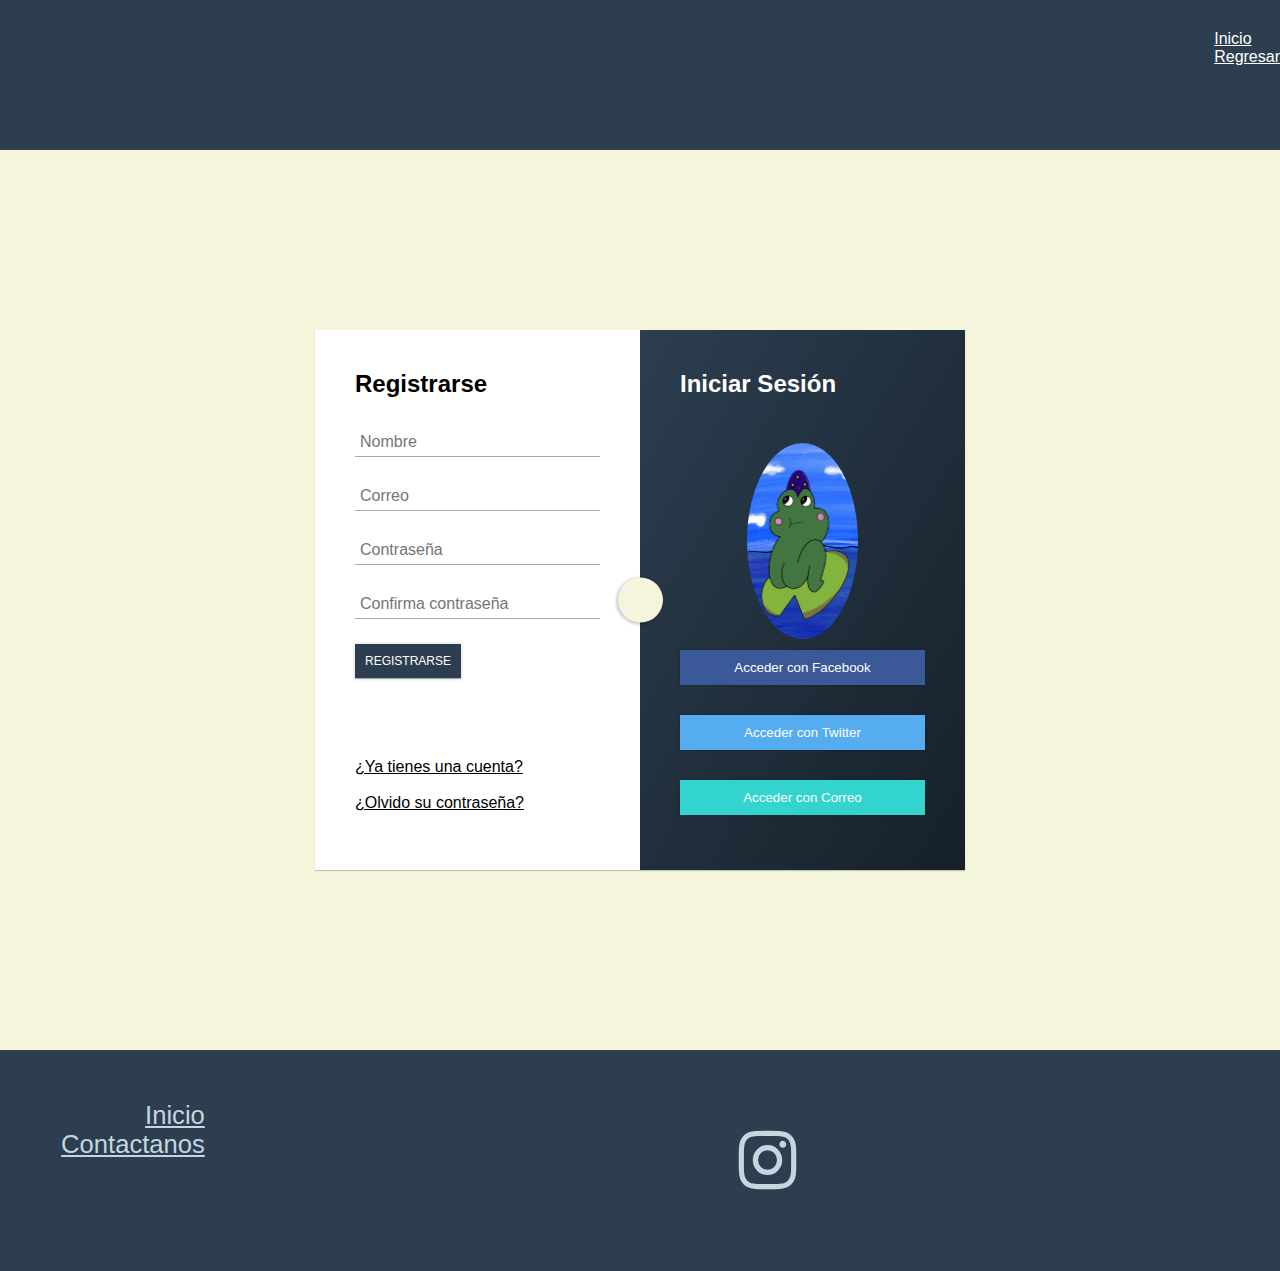
<file: 2..html>
<!DOCTYPE html>
<html>
<head>
  <meta charset="utf-8">
  <title>Carlos Trinidad | Proyecto UMG</title> 
  <link rel="stylesheet" href="style.css">
  <link rel="stylesheet" href="https://maxcdn.bootstrapcdn.com/font-awesome/4.7.0/css/font-awesome.min.css">
  
</head>

<body>

    
        <header>
       
            <nav>
            
              <ul>
                <li>
                  <a href="index.html" class="current">
                    Inicio
                  </a>
                </li>
                
                </li>
     
        <a href="1.html" class="current">Regresar</a>
               
                       </a>
        </li>
        
    </ul>
</header>
<body>
    
        
    </div>
    <div class="container">
      <div class="login-container">
        <div class="register">
          <h2>Registrarse</h2>
          <form action="">
            <input type="text" placeholder="Nombre" class="nombre">
            <input type="text" placeholder="Correo" class="correo">
            <input type="password" placeholder="Contraseña" class="pass">
            <input type="password" placeholder="Confirma contraseña" class="repass">
            <input type="submit" class="submit" value="REGISTRARSE">
            <Br>
            <Br>
            <Br>
            <Br>
            
            <a href="1.html" class="acc">¿Ya tienes una cuenta?</a>
        <br>
        <br>
        <a href="3.html" class="acc">¿Olvido su contraseña?</a>
          </form>
        </div>
        <div class="login">
          <h2>Iniciar Sesión</h2>
          <div class="login-items">
            <img src="Imagenes/logo.jpeg" class="avatar" alt="Avatar Image">
            <button class="fb"> Acceder con Facebook</button>
            <button class="tw"> Acceder con Twitter</button>
            <button class="correo"> Acceder con Correo</button>
          </div>
        </div>
      </div>
    </div>
    <footer>
        <div class="banner-wrapper">
          <div class="icon-text">
            <div class="icon-text-icon">
              <ul class="footer-nav">
                <li>
                  <a href="index.html">Inicio</a>
                </li>
                
                <li>
                  <a href="#Contact">Contactanos</a>
                </li>
              </ul>
            </div>
            <div class="icon-text-text">
              <ul class="social">
                <li>
                  <a href="https://www.instagram.com/fabrizio.__/">
                    <i class="fa fa-instagram"></i>
                  </a>
                </li>
              </ul>
            </div>
          </div>
        </div>
      </footer>
 </body>
 </html>
</file>
<file: style.css>
* 
{
    box-sizing: border-box;
    margin: 0;
    padding: 0;
}

  body {
    background: beige;
    font-family: Helvetica;
    margin: 0 auto;
  }
  
  p {
    color: #524c56;
    font-size: 250%;
    line-height: 155%;
    padding: 5%;
    text-indent: 2%;
    text-align: justify;
  }
  .login-box {
    width: 320px;
    height: 420px;
    background: #000;
    color: #fff;
    top: 50%;
    left: 50%;
    position: absolute;
    transform: translate(-50%, -50%);
    box-sizing: border-box;
    padding: 70px 30px;
  }
  
  .login-box .avatar {
    width: 100px;
    height: 100px;
    border-radius: 80%;
    position: absolute;
    top: -50px;
    left: calc(50% - 50px);
  }
  
  .login-box h1 {
    margin: 0;
    padding: 0 0 20px;
    text-align: center;
    font-size: 22px;
  }
  
  .login-box label {
    margin: 0;
    padding: 0;
    font-weight: bold;
    display: block;
  }
  
  .login-box input {
    width: 100%;
    margin-bottom: 20px;
  }
  
  .login-box input[type="text"], .login-box input[type="password"] {
    border: none;
    border-bottom: 1px solid #fff;
    background: transparent;
    outline: none;
    height: 40px;
    color: #fff;
    font-size: 16px;
  }
  
  .login-box input[type="submit"] {
    border: none;
    outline: none;
    height: 40px;
    background: #2c3e50;
    color: #fff;
    font-size: 18px;
    border-radius: 20px;
  }
  
  .login-box input[type="submit"]:hover {
    cursor: pointer;
    background: #f1f1f1;
    color: #000;
  }
  
  .login-box a {
    text-decoration: none;
    font-size: 12px;
    line-height: 20px;
    color: darkgrey;
  }
  
  .login-box a:hover {
    color: #fff;
  }
  h3 {
    font-size: 400%;
    line-height: 155%;
    font-weight: 500;
    color: black;
    text-align: center;
    text-transform: uppercase;
    padding: 20px;
  }
  .container{
    width: 100%;
    height: 100vh;
    padding: 10px;
    display: flex;
    justify-content: center;
    align-items: center;
  }
   
  .login-container{
    display: flex;
    width: 650px;
    height: auto;
    background: #fff;
    box-shadow: 0 1px 1px 0 rgba(0, 0, 0, .2);
   
  }
   .login-container .acc{
    color: black;
   }
  .register, .login{
    flex: 1;
  }
   
  .register{
    padding: 40px;
    position: relative;
  }
   
  .register h2{
    color: black;
    margin-bottom: 30px;
  }
   
  .register input{
    width: 100%;
    padding: 5px;
    font-size: 16px;
    margin-bottom: 25px;
    border-top-style: none;
    border-left-style: none;
    border-right-style: none;
    border-bottom: 1px solid #a8a8a8;
    color: black;
  }
   
  .register input:active,
  .register input:focus{
    outline: none;
  }
   
  .register .submit{
    width: auto;
    padding: 10px;
    background: #2c3e50;
    color: #fff;
    font-size: 12px;
    box-shadow: 0 0 3px 0 rgba(0, 0, 0, .2);
    cursor: pointer;
  }
   
  .register::after{
    content: '';
    position: absolute;
    width: 25px;
    height: 25px;
    top: 50%;
    right: -23px;
    padding: 10px;
    text-align: center;
    font-size: 19px;
    background: beige;
    border-radius: 50%;
    transform: translateY(-50%);
    box-shadow: -1px 1px 3px 1px rgba(0, 0, 0, .2);
    color: black;
  }
   
  .login{
    background-image: linear-gradient(to bottom right, #2c3e50,  #162029 );
    padding: 40px;
  }
   
  .login h2{
    color: #fff;
    margin-bottom: 45px;
  }
   
  .login button i{
    position: absolute;
    top: 12px; 
    left: 12px;
  }
   
  .login button{
    width: 100%;
    margin: 15px 0px;
    padding: 10px;
    box-shadow: 0 0 3px 0 rgba(0, 0, 0, .2);
    cursor: pointer;
    position: relative;
  }
   
  .login .fb{
    background: #3b5999;
    border-style: none;
    color: #fff;
  }
   
  .login .tw{
    background: #55acef;
    border-style: none;
    color: #fff;
  }
   
  .login .correo{
    background: #33d4ce;
    border-style: none;
    color: #fff;
  }
   
  .login-items img {
    border-radius: 100%;
    width: 100%;
    height: 100%;
    position: relative;

  }

.login-items .acc{
    font-size: 20px;
    color: black;
    position: right;
  }
  @media only screen and (max-width: 540px){
    .login-container{
      display: block;
    }
   
    .register, .login{
      flex: none;
    }
   
    .register::after{
      top: unset;
      bottom: -25px;
      left: 50%;
      transform: translateX(-50%) rotate(90deg);
    }
  }  

.Galeria{
    display: grid;
    grid-template-columns: repeat(auto-fit, minmax(30pc, 1fr));
    width: 100%;
    margin: auto;
    grid-gap: 10px;
    padding: 40px 0;
    overflow: hidden;
}
  .Galeria img{
    width: 100%;
    vertical-align: top;
    height: 300px;
    object-fit: cover;
    transition: transform 0.5s ;

  }

  .Galeria >a{
    display: block;
    position: relative;
    overflow: hidden;
    box-shadow: 0 0 6px rgba(0, 0, 0, 0.5);

  }
  .Galeria a:hover img{
    filter: blur();
    transform: rotate(10deg) scale(1.3);
  }
  .light-box{
    position: fixed;
    top: 0;
    left: 0;
    background: rgba(0, 0, 0, 0.5);
    transition: transform .3s ease-in-out;
    width: 100%;
    height: 100vh;
    z-index: 1000;
    display: flex;
    justify-content: center;
    align-items: center;
    transform: scale(0);

  }

  .light-box img {
    width: 90vw;
    max-height: 90vh ;

  }

  .light-box:target {
    transform: scale(1); 

  }

  .close {
    display: block;
    position: absolute;
    top: 40px;
    right: 40px;
    background: red;
    color: white;
    text-decoration: none;
    width: 40px;
    min-height: 40px;
    text-align: center;
    line-height: 40px;
    border-radius: 50%;
  }
  .next{
    display: block;
    background: red;
    color: white;
    height: 30px;
    width: 30px;
    line-height: 30px;
    text-decoration: none;
    text-align: center;
    
  }
    @media screen and (max-width: 400px){
        .Galeria{
            grid-template-columns: repeat(auto-fit, minmax(200px, 1fr));
        }
        .close{
            top: 20px;
            right: 20px;

        }
    }

  img {
    display: block;
    margin: 0 auto;
    max-width: 45%;
    height: auto;
    width: auto;
    margin-bottom: -4px;
  }
  
  #wrapper {
    max-width: 2000px;
    margin: 0 auto;
  }
  
  #banner-wrapper {
    max-width: 2000px;
    margin: 0 auto;
    padding: 0 0 3% 0;
  }
  
  header {
    width: 100%;
    height: 150px;
    top: 0;
    left: 0;
    background: #2c3e50;
  }
  
  nav {
    float: right;
    padding: 30px 0px 0px 0px;
  }
  
  ul {
    list-style: none;
  }
  
  nav ul li a {
    color: white;
  }
  
  .current {
    color: white;
  }
  
  a:hover {
    color:rgb(141, 141, 241);
  }
 
 
  .one-third-padding {
    width: 40%;
    float: left;
    margin: 5% 5%;
    
  }
  
  .clearfix-padding {
    clear: both;
    padding: 3%;
  }
  
  footer {
    background: #2c3e50;
    width: 100%;
    overflow: auto;
  }
  .icon-text {
    width: 100%;
    margin: 0 auto;
  }
  
  .icon-text-icon {
    float: left;
    width: 20%;
    padding: 4%;
  }
 
  .footer-nav {
    text-align: right;
  }
  
  .footer-nav a {
    font-size: 160%;
    color: #c3d7df;
    font-weight: 300;
  }
  
  .footer-nav a:hover {
    color: rgb(141, 141, 241);
  }
  
  .social {
    list-style-type: none;
    text-align: center;
  }
  
  .social li {
    display: inline;
  }
  
  .social i {
    font-size: 420%;
    margin: 1%;
    padding: 5%;
    color: #c3d7df;
  }
  
  .social i:hover {
    color: #f5f5f5;
  }

  @media screen and (max-width: 768px) {
    p {
      font-size: 130%;
    }
    h3 {
      font-size: 150%;
    }
    header {
      height: 80px;
      position: relative;
    }
    header #logo {
      margin: 15px 0 20px -25px;
    }
  
    #menu-icon {
      display: inline-block;
    }
  
    nav:hover ul {
      display: block;
    }
  
    nav ul, nav:active ul {
      display: none;
      z-index: 1000;
      position: absolute;
      padding: 20px;
      background: #f5f5f5;
      border: 1px solid #a5bdcd;
      right: 20px;
      width: 30%;
      opacity: .95;
    }
    nav li {
      text-align: center;
      width: 100%;
    }
  
    .one-third {
      float: left;
      width: 100%;
  
    }
    .icon-wrap {
      height: 80px;
      width: 80px;
      margin-top: 3%;
    }
  
    .icon-wrap i {
      font-size: 250%;
      padding-top: 27%;
    }
  

    .icon-text-text {
      width: 100%;
      padding: 2% 0 0 0;
      font-size: 80%;
    }
  
    .footer-nav {
      margin: 0 auto;
      text-align: center;
      padding: 5%;
    }
  
    .footer-nav li {
      padding: 1%;
    }
  
  }
</file>
